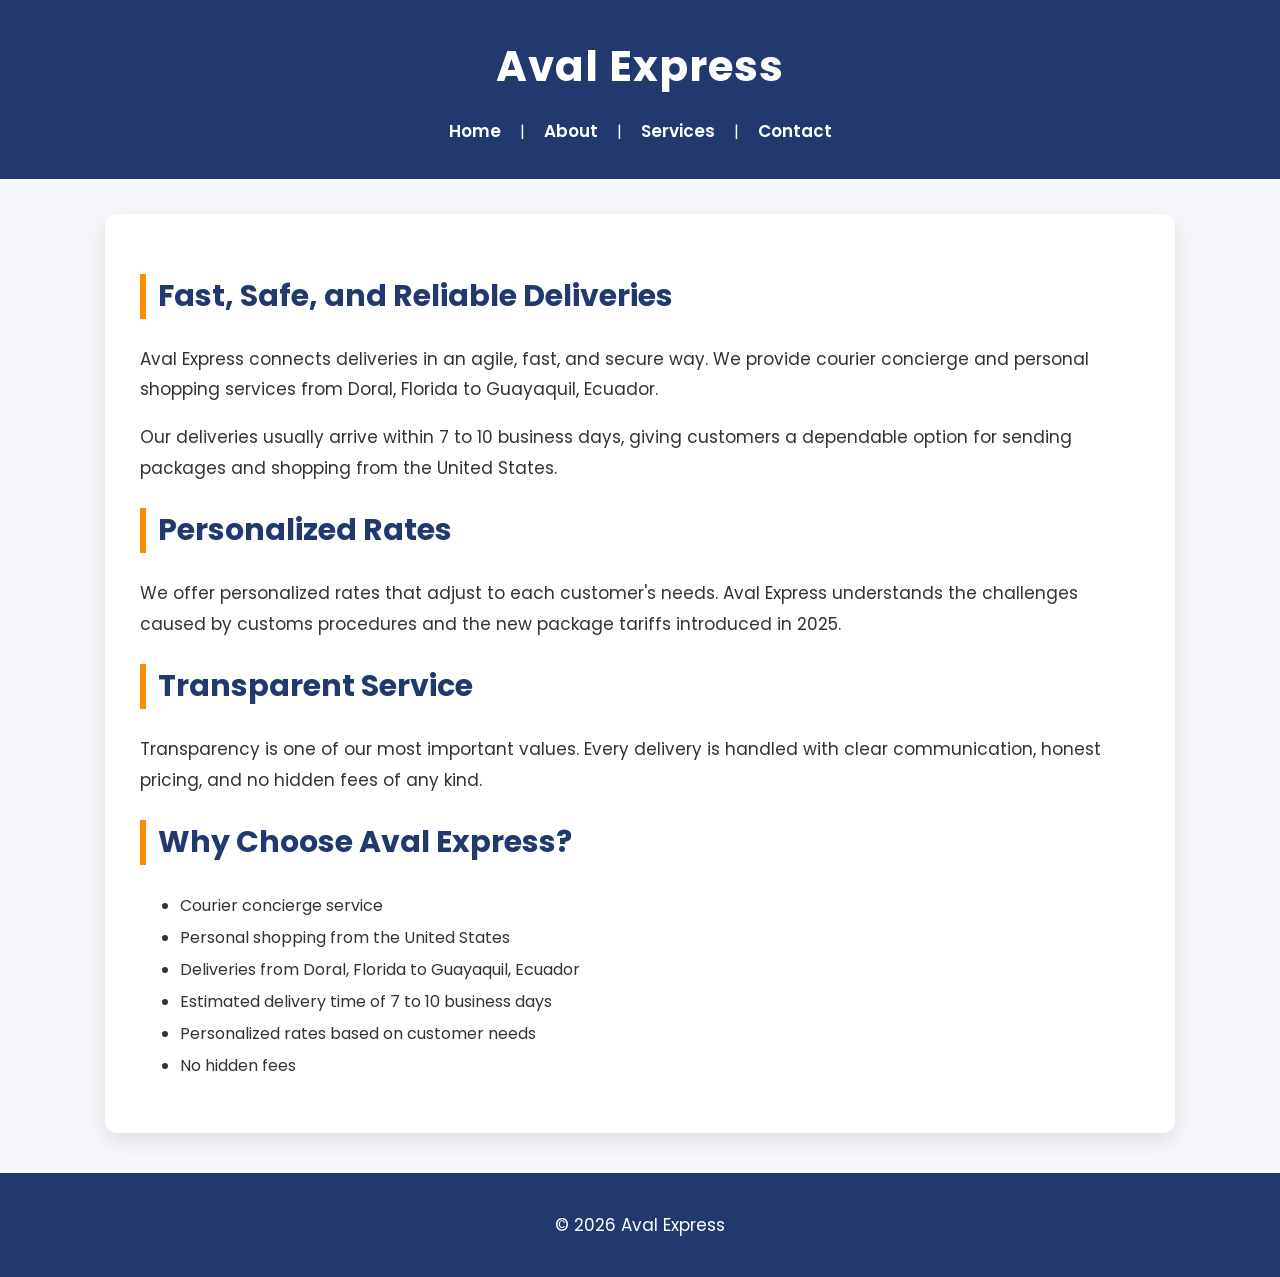
<file: index.html>
<!DOCTYPE html>
<html lang="en">
<head>
    <meta charset="UTF-8">
    <meta name="viewport" content="width=device-width, initial-scale=1.0">
    <title>Home - Aval Express</title>
<head>
    <meta charset="UTF-8">
    <meta name="viewport" content="width=device-width, initial-scale=1.0">
    <title>Home - Aval Express</title>
<link rel="stylesheet" href="style.css">
</head>
<body>

<header>
    <h1>Aval Express</h1>

    <nav>
        <a href="index.html">Home</a> |
        <a href="about.html">About</a> |
        <a href="service.html">Services</a> |
        <a href="contact.html">Contact</a>
    </nav>
</header>

<main>
    <h2>Fast, Safe, and Reliable Deliveries</h2>

    <p>
        Aval Express connects deliveries in an agile, fast, and secure way.
        We provide courier concierge and personal shopping services from
        Doral, Florida to Guayaquil, Ecuador.
    </p>

    <p>
        Our deliveries usually arrive within 7 to 10 business days, giving
        customers a dependable option for sending packages and shopping from
        the United States.
    </p>

    <h2>Personalized Rates</h2>

    <p>
        We offer personalized rates that adjust to each customer's needs.
        Aval Express understands the challenges caused by customs procedures
        and the new package tariffs introduced in 2025.
    </p>

    <h2>Transparent Service</h2>

    <p>
        Transparency is one of our most important values. Every delivery is
        handled with clear communication, honest pricing, and no hidden fees
        of any kind.
    </p>

    <h2>Why Choose Aval Express?</h2>

    <ul>
        <li>Courier concierge service</li>
        <li>Personal shopping from the United States</li>
        <li>Deliveries from Doral, Florida to Guayaquil, Ecuador</li>
        <li>Estimated delivery time of 7 to 10 business days</li>
        <li>Personalized rates based on customer needs</li>
        <li>No hidden fees</li>
    </ul>
</main>

<footer>
    <p>&copy; 2026 Aval Express</p>
</footer>

</body>
</html>
</file>
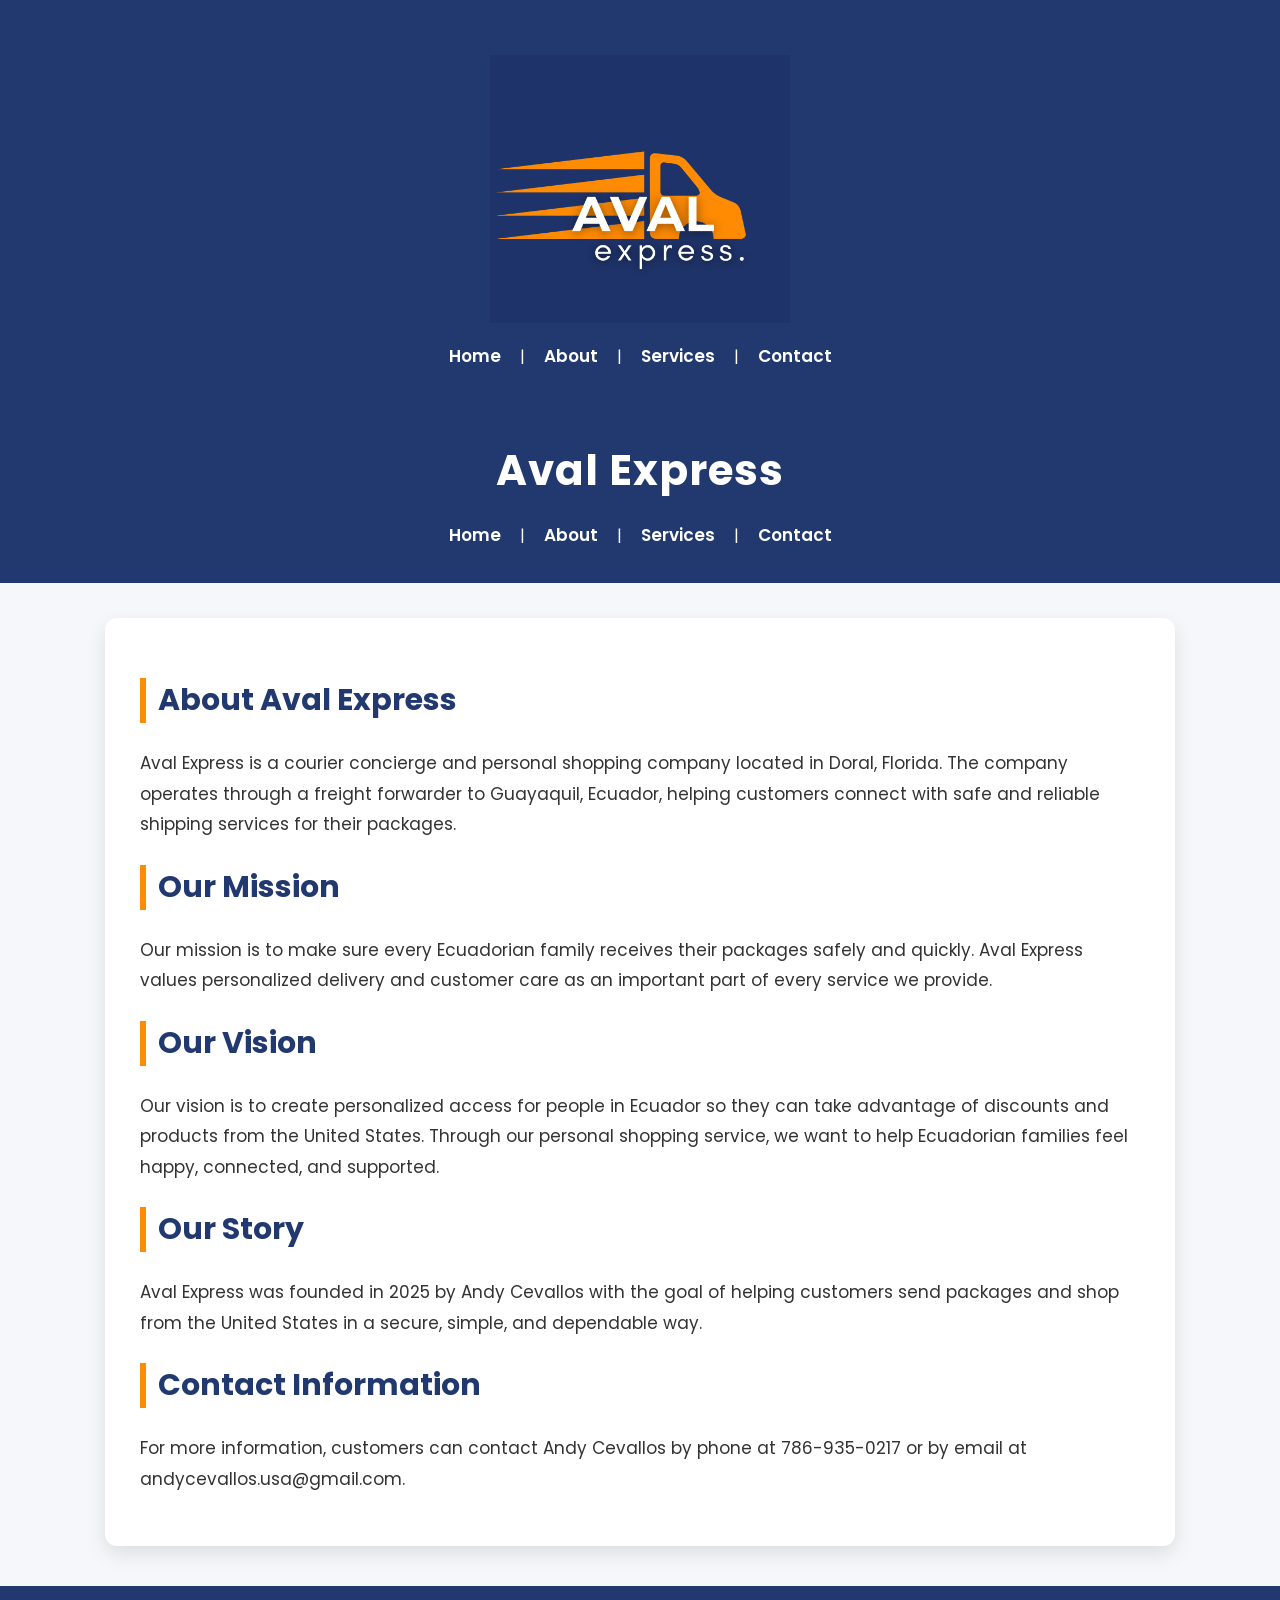
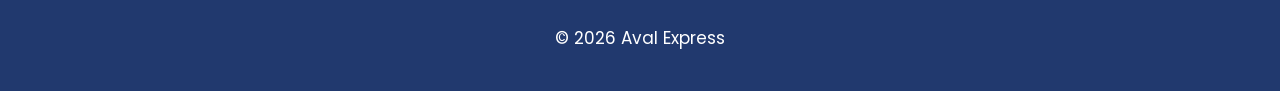
<file: about.html>
<!DOCTYPE html>
<html lang="en">
<header>

    <img src="logo.png" alt="Aval Express Logo" width="300">

    <nav>
        <a href="index.html">Home</a> |
        <a href="about.html">About</a> |
        <a href="service.html">Services</a> |
        <a href="contact.html">Contact</a>
    </nav>

</header>
    <meta charset="UTF-8">
    <meta name="viewport" content="width=device-width, initial-scale=1.0">
    <title>About - Aval Express</title>
<link rel="stylesheet" href="style.css">
</head> 
<body>

<header>
    <h1>Aval Express</h1>

    <nav>
        <a href="index.html">Home</a> |
        <a href="about.html">About</a> |
        <a href="service.html">Services</a> |
        <a href="contact.html">Contact</a>
    </nav>
</header>

<main>
    <h2>About Aval Express</h2>

    <p>
        Aval Express is a courier concierge and personal shopping company located
        in Doral, Florida. The company operates through a freight forwarder to
        Guayaquil, Ecuador, helping customers connect with safe and reliable
        shipping services for their packages.
    </p>

    <h2>Our Mission</h2>

    <p>
        Our mission is to make sure every Ecuadorian family receives their packages
        safely and quickly. Aval Express values personalized delivery and customer
        care as an important part of every service we provide.
    </p>

    <h2>Our Vision</h2>

    <p>
        Our vision is to create personalized access for people in Ecuador so they
        can take advantage of discounts and products from the United States.
        Through our personal shopping service, we want to help Ecuadorian families
        feel happy, connected, and supported.
    </p>

    <h2>Our Story</h2>

    <p>
        Aval Express was founded in 2025 by Andy Cevallos with the goal of helping
        customers send packages and shop from the United States in a secure,
        simple, and dependable way.
    </p>

    <h2>Contact Information</h2>

    <p>
        For more information, customers can contact Andy Cevallos by phone at
        786-935-0217 or by email at andycevallos.usa@gmail.com.
    </p>
</main>

<footer>
    <p>&copy; 2026 Aval Express</p>
</footer>

</body>
</html>
</file>
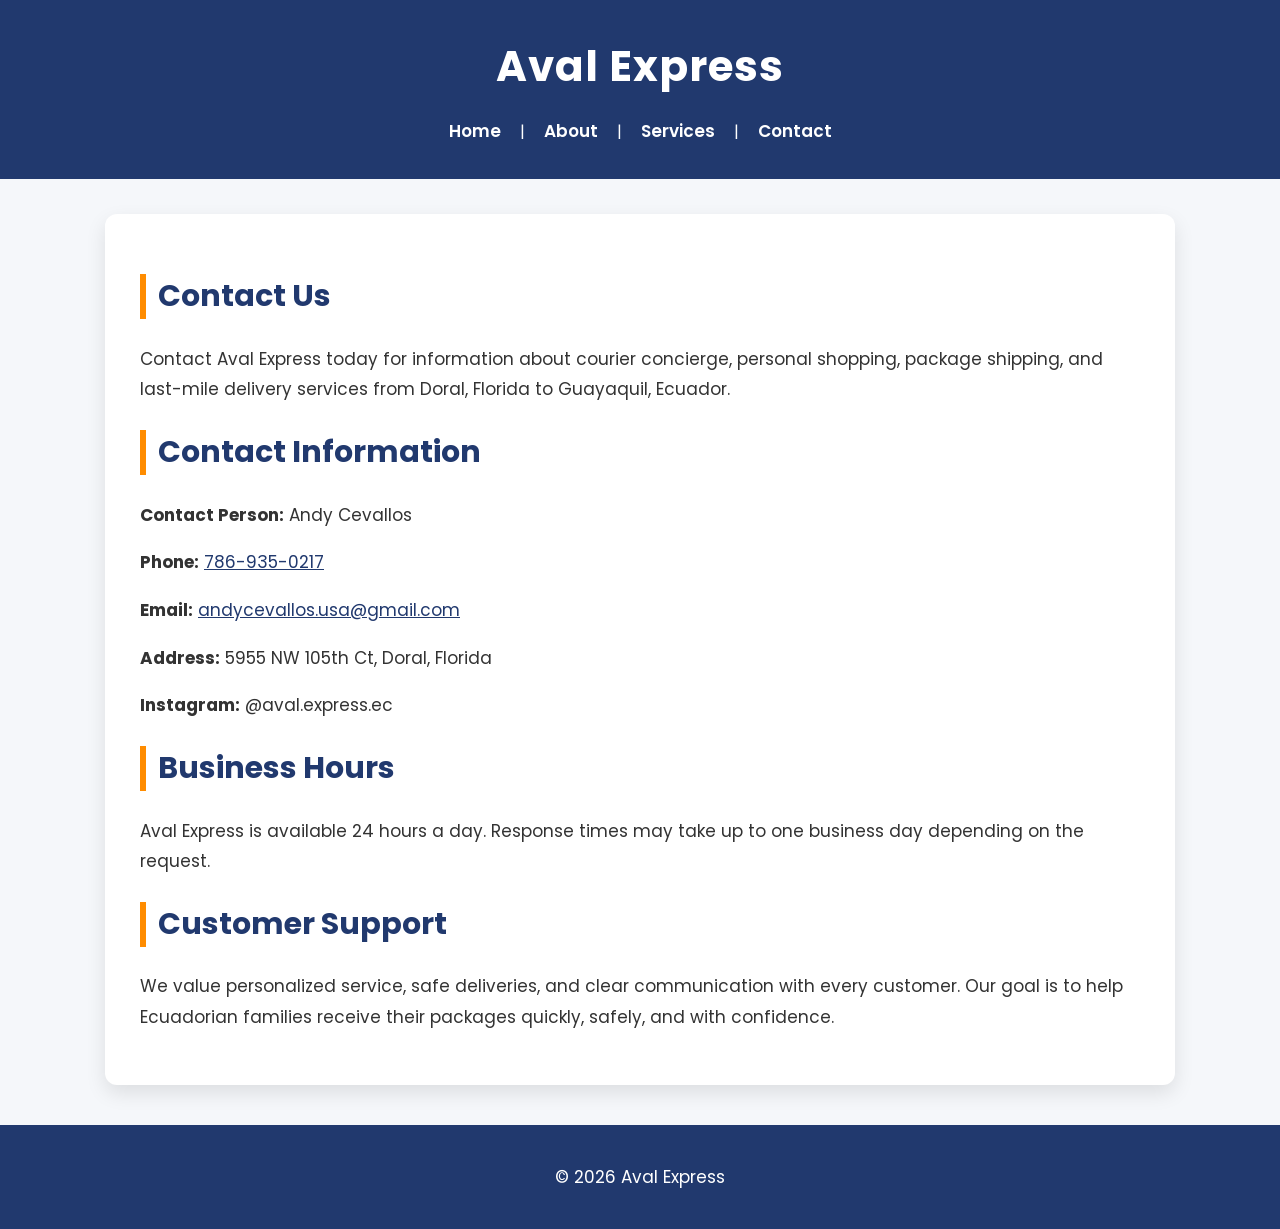
<file: contact.html>
<!DOCTYPE html>
<html lang="en">
<head>
    <meta charset="UTF-8">
    <meta name="viewport" content="width=device-width, initial-scale=1.0">
    <title>Contact - Aval Express</title>
<head>
    <meta charset="UTF-8">
    <meta name="viewport" content="width=device-width, initial-scale=1.0">
    <title>contact - Aval Express</title>
<link rel="stylesheet" href="style.css">
</head>
<body>

<header>
    <h1>Aval Express</h1>

    <nav>
        <a href="index.html">Home</a> |
        <a href="about.html">About</a> |
        <a href="service.html">Services</a> |
        <a href="contact.html">Contact</a>
    </nav>
</header>

<main>
    <h2>Contact Us</h2>

    <p>
        Contact Aval Express today for information about courier concierge,
        personal shopping, package shipping, and last-mile delivery services
        from Doral, Florida to Guayaquil, Ecuador.
    </p>

    <h2>Contact Information</h2>

    <p>
        <strong>Contact Person:</strong> Andy Cevallos
    </p>

    <p>
        <strong>Phone:</strong>
        <a href="tel:7869350217">786-935-0217</a>
    </p>

    <p>
        <strong>Email:</strong>
        <a href="mailto:andycevallos.usa@gmail.com">andycevallos.usa@gmail.com</a>
    </p>

    <p>
        <strong>Address:</strong> 5955 NW 105th Ct, Doral, Florida
    </p>

    <p>
        <strong>Instagram:</strong> @aval.express.ec
    </p>

    <h2>Business Hours</h2>

    <p>
        Aval Express is available 24 hours a day. Response times may take up to
        one business day depending on the request.
    </p>

    <h2>Customer Support</h2>

    <p>
        We value personalized service, safe deliveries, and clear communication
        with every customer. Our goal is to help Ecuadorian families receive their
        packages quickly, safely, and with confidence.
    </p>
</main>

<footer>
    <p>&copy; 2026 Aval Express</p>
</footer>

</body>
</html>
</file>
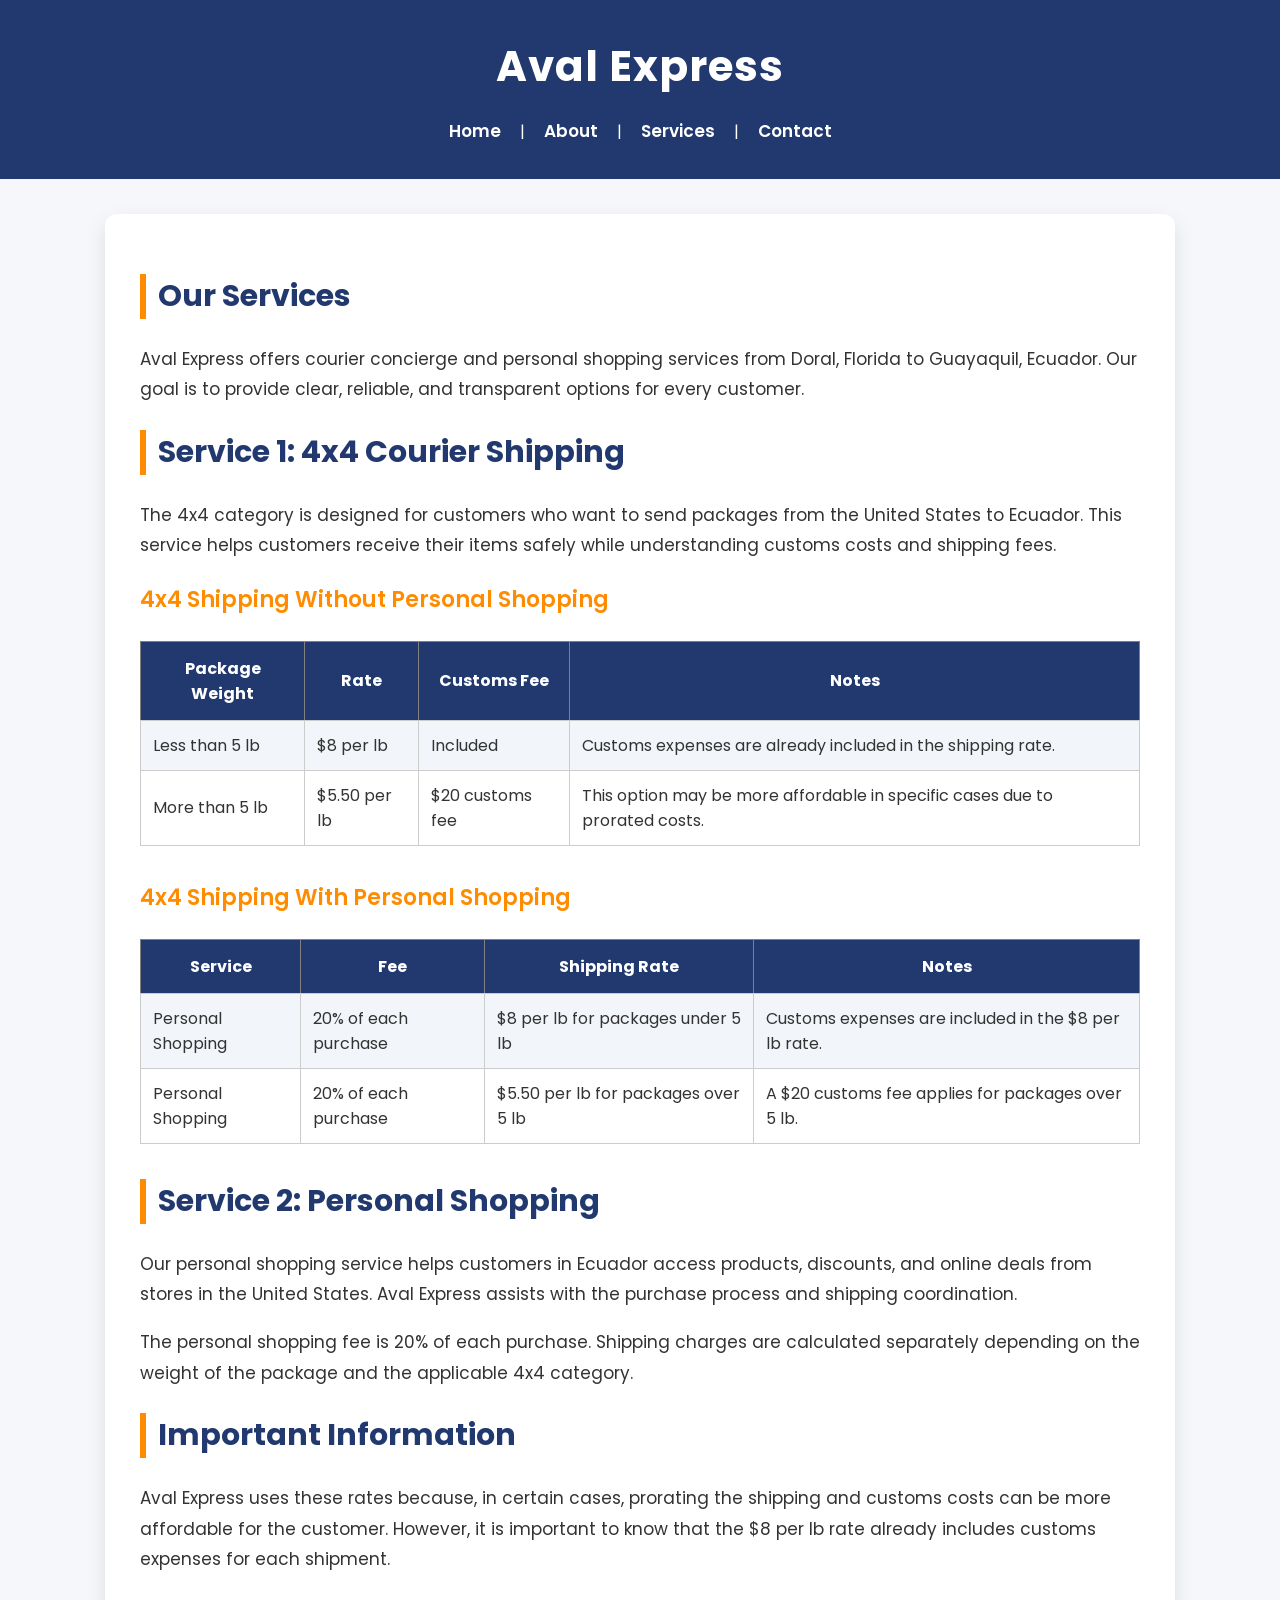
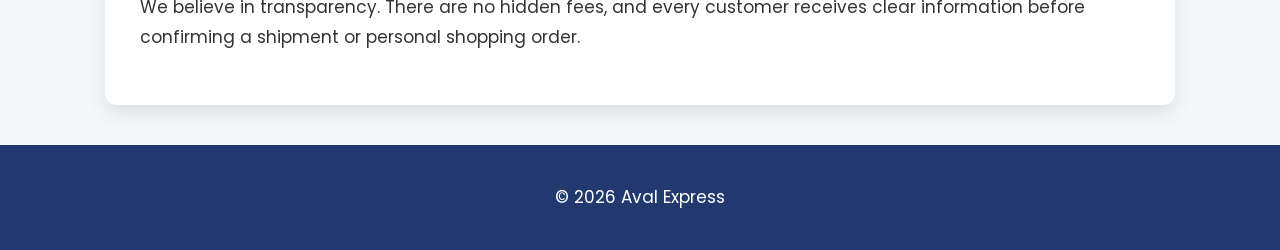
<file: service.html>
<!DOCTYPE html>
<html lang="en">
<head>
    <meta charset="UTF-8">
    <meta name="viewport" content="width=device-width, initial-scale=1.0">
    <title>Services - Aval Express</title>
<head>
    <meta charset="UTF-8">
    <meta name="viewport" content="width=device-width, initial-scale=1.0">
    <title>service - Aval Express</title>
<link rel="stylesheet" href="style.css">
</head>    
<body>

<header>
    <h1>Aval Express</h1>

    <nav>
        <a href="index.html">Home</a> |
        <a href="about.html">About</a> |
        <a href="service.html">Services</a> |
        <a href="contact.html">Contact</a>
    </nav>
</header>

<main>
    <h2>Our Services</h2>

    <p>
        Aval Express offers courier concierge and personal shopping services
        from Doral, Florida to Guayaquil, Ecuador. Our goal is to provide clear,
        reliable, and transparent options for every customer.
    </p>

    <h2>Service 1: 4x4 Courier Shipping</h2>

    <p>
        The 4x4 category is designed for customers who want to send packages
        from the United States to Ecuador. This service helps customers receive
        their items safely while understanding customs costs and shipping fees.
    </p>

    <h3>4x4 Shipping Without Personal Shopping</h3>

    <table border="1">
        <tr>
            <th>Package Weight</th>
            <th>Rate</th>
            <th>Customs Fee</th>
            <th>Notes</th>
        </tr>
        <tr>
            <td>Less than 5 lb</td>
            <td>$8 per lb</td>
            <td>Included</td>
            <td>Customs expenses are already included in the shipping rate.</td>
        </tr>
        <tr>
            <td>More than 5 lb</td>
            <td>$5.50 per lb</td>
            <td>$20 customs fee</td>
            <td>This option may be more affordable in specific cases due to prorated costs.</td>
        </tr>
    </table>

    <h3>4x4 Shipping With Personal Shopping</h3>

    <table border="1">
        <tr>
            <th>Service</th>
            <th>Fee</th>
            <th>Shipping Rate</th>
            <th>Notes</th>
        </tr>
        <tr>
            <td>Personal Shopping</td>
            <td>20% of each purchase</td>
            <td>$8 per lb for packages under 5 lb</td>
            <td>Customs expenses are included in the $8 per lb rate.</td>
        </tr>
        <tr>
            <td>Personal Shopping</td>
            <td>20% of each purchase</td>
            <td>$5.50 per lb for packages over 5 lb</td>
            <td>A $20 customs fee applies for packages over 5 lb.</td>
        </tr>
    </table>

    <h2>Service 2: Personal Shopping</h2>

    <p>
        Our personal shopping service helps customers in Ecuador access products,
        discounts, and online deals from stores in the United States. Aval Express
        assists with the purchase process and shipping coordination.
    </p>

    <p>
        The personal shopping fee is 20% of each purchase. Shipping charges are
        calculated separately depending on the weight of the package and the
        applicable 4x4 category.
    </p>

    <h2>Important Information</h2>

    <p>
        Aval Express uses these rates because, in certain cases, prorating the
        shipping and customs costs can be more affordable for the customer.
        However, it is important to know that the $8 per lb rate already includes
        customs expenses for each shipment.
    </p>

    <p>
        We believe in transparency. There are no hidden fees, and every customer
        receives clear information before confirming a shipment or personal
        shopping order.
    </p>
</main>

<footer>
    <p>&copy; 2026 Aval Express</p>
</footer>

</body>
</html>
</file>
<file: style.css>
/* ==========================
   AVAL EXPRESS STYLE SHEET
========================== */

@import url('https://fonts.googleapis.com/css2?family=Poppins:wght@300;400;500;600;700&display=swap');

body{
    margin:0;
    padding:0;
    font-family:'Poppins',sans-serif;
    background-color:#F5F7FA;
    color:#333333;
}

header{
    background-color:#21396E;
    color:white;
    text-align:center;
    padding:35px;
}

header h1{
    margin:0;
    font-size:42px;
    font-weight:700;
    letter-spacing:1px;
}

nav{
    margin-top:20px;
}

nav a{
    color:white;
    text-decoration:none;
    font-size:17px;
    font-weight:600;
    margin:0 15px;
    transition:0.3s;
}

nav a:hover{
    color:#FF8C00;
}

main{
    width:90%;
    max-width:1000px;
    margin:35px auto;
    background:white;
    padding:35px;
    border-radius:12px;
    box-shadow:0 8px 20px rgba(0,0,0,.10);
}

h2{
    color:#21396E;
    font-size:30px;
    font-weight:700;
    border-left:6px solid #FF8C00;
    padding-left:12px;
}

h3{
    color:#FF8C00;
    font-size:22px;
    font-weight:600;
}

p{
    font-size:17px;
    line-height:1.8;
}

ul{
    line-height:2;
}

table{
    width:100%;
    border-collapse:collapse;
    margin-top:25px;
    margin-bottom:35px;
}

th{
    background-color:#21396E;
    color:white;
    padding:14px;
}

td{
    padding:12px;
    border:1px solid #CCCCCC;
}

tr:nth-child(even){
    background-color:#F2F5FA;
}

a{
    color:#21396E;
}

a:hover{
    color:#FF8C00;
}

img{
    max-width:100%;
    height:auto;
    display:block;
    margin:20px auto;
}

button{
    background-color:#FF8C00;
    color:white;
    border:none;
    padding:12px 25px;
    font-size:16px;
    font-weight:600;
    border-radius:8px;
    cursor:pointer;
}

button:hover{
    background-color:#e57c00;
}

footer{
    background-color:#21396E;
    color:white;
    text-align:center;
    padding:20px;
    margin-top:40px;
}
</file>
